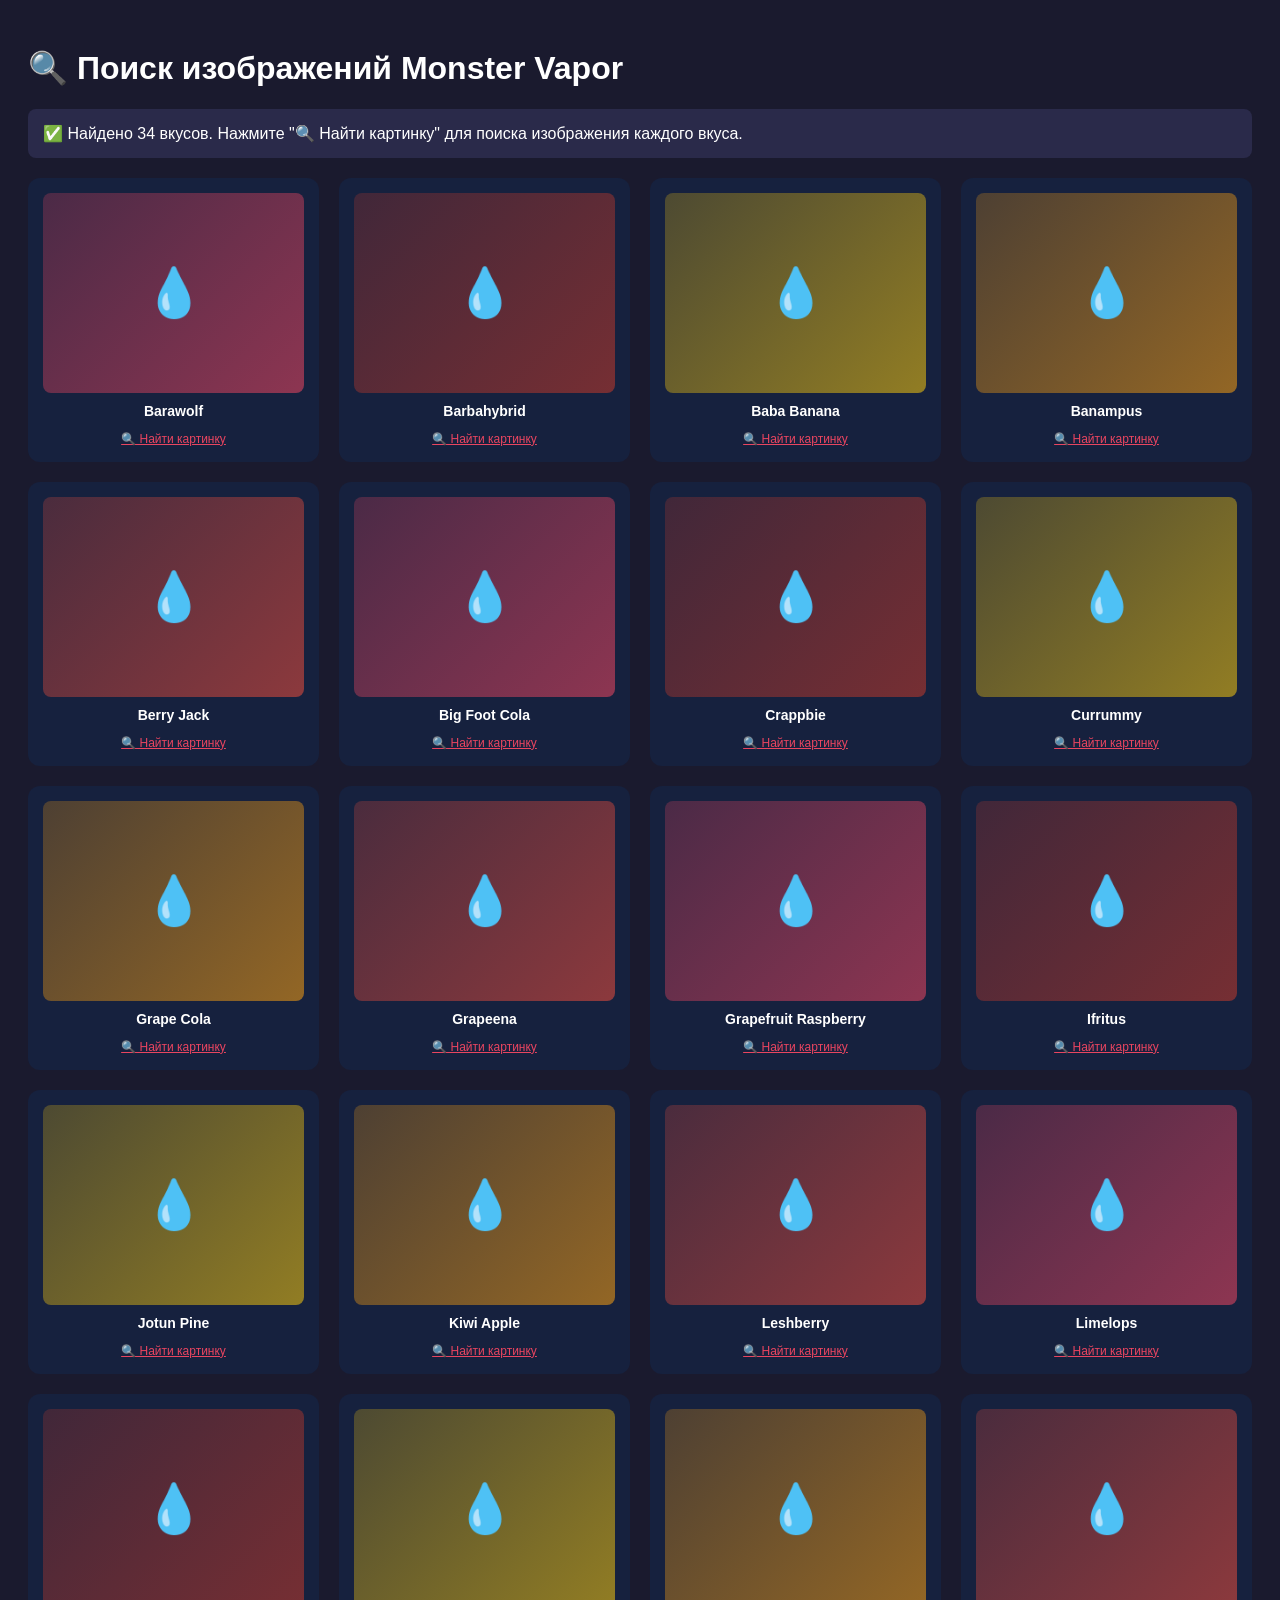
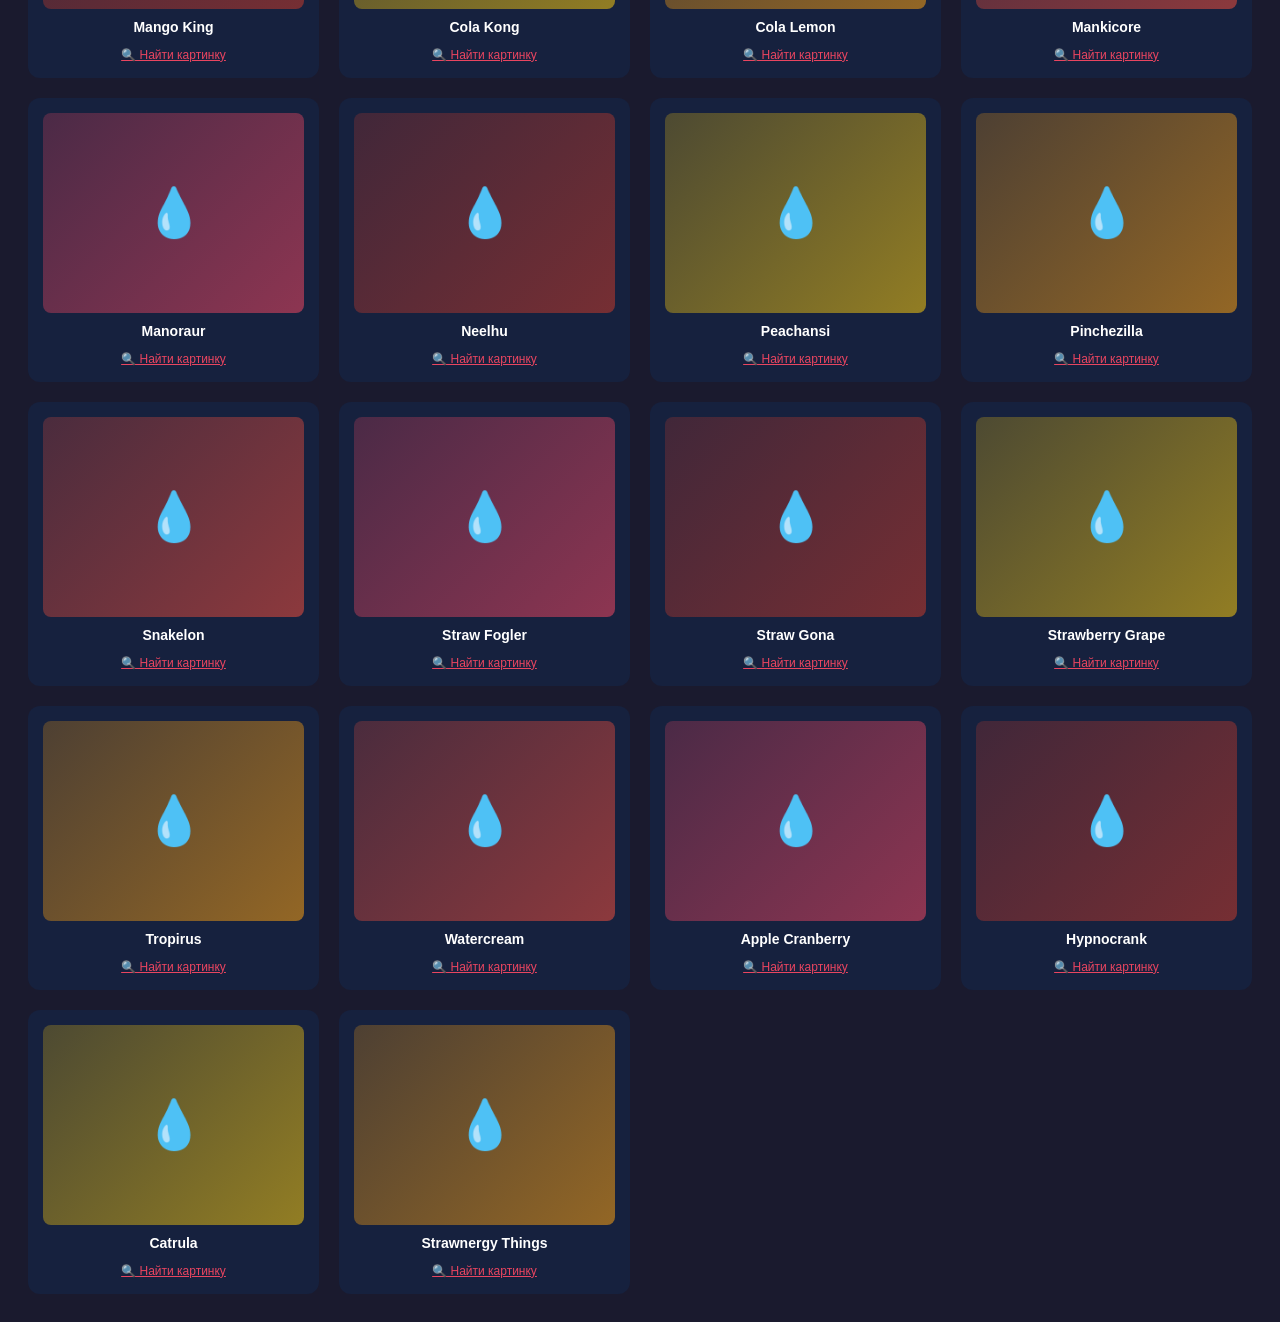
<file: find-images.html>
<!DOCTYPE html>
<html lang="ru">
<head>
    <meta charset="UTF-8">
    <title>Сбор изображений Monster Vapor</title>
    <style>
        body { font-family: Arial; background: #1a1a2e; color: #fff; padding: 20px; }
        .grid { display: grid; grid-template-columns: repeat(4, 1fr); gap: 20px; margin-top: 20px; }
        .card { background: #16213e; border-radius: 12px; padding: 15px; text-align: center; }
        .card img { width: 100%; height: 200px; object-fit: contain; }
        .card h3 { font-size: 14px; margin: 10px 0; }
        .card a { color: #e94560; font-size: 12px; }
        #status { margin: 20px 0; padding: 15px; background: #2a2a4a; border-radius: 8px; }
    </style>
</head>
<body>
    <h1>🔍 Поиск изображений Monster Vapor</h1>
    <div id="status">Загрузка...</div>
    <div class="grid" id="grid"></div>
    
    <script>
        // Список вкусов для поиска
        const flavors = [
            'Barawolf', 'Barbahybrid', 'Baba Banana', 'Banampus', 'Berry Jack',
            'Big Foot Cola', 'Crappbie', 'Currummy', 'Grape Cola', 'Grapeena',
            'Grapefruit Raspberry', 'Ifritus', 'Jotun Pine', 'Kiwi Apple',
            'Leshberry', 'Limelops', 'Mango King', 'Cola Kong', 'Cola Lemon',
            'Mankicore', 'Manoraur', 'Neelhu', 'Peachansi', 'Pinchezilla',
            'Snakelon', 'Straw Fogler', 'Straw Gona', 'Strawberry Grape',
            'Tropirus', 'Watercream', 'Apple Cranberry', 'Hypnocrank',
            'Catrula', 'Strawnergy Things'
        ];
        
        const grid = document.getElementById('grid');
        const status = document.getElementById('status');
        
        // Используем DuckDuckGo Image Search для поиска картинок
        async function findImage(flavorName) {
            const query = encodeURIComponent(`Monster Vapor ${flavorName} 30ml bottle`);
            
            // Пытаемся найти через proxy
            const urls = [
                `https://www.brusko-world.com/upload/iblock/*/` + flavorName.replace(/ /g, '-') + '.jpg',
                `https://hqd-online-store.ru/image/cache/catalog/products/monster-vapor/${flavorName.replace(/ /g, '-').toLowerCase()}-`,
            ];
            
            return null; // Пока не можем найти автоматически
        }
        
        // Генерируем карточки с SVG заглушками
        let html = '';
        flavors.forEach((flavor, i) => {
            const color = ['#e94560', '#c0392b', '#f1c40f', '#f39c12', '#e74c3c'][i % 5];
            html += `
                <div class="card">
                    <div style="width:100%;height:200px;background:linear-gradient(135deg, ${color}40, ${color}90);display:flex;align-items:center;justify-content:center;border-radius:8px;">
                        <span style="font-size:48px;">💧</span>
                    </div>
                    <h3>${flavor}</h3>
                    <a href="https://www.google.com/search?q=Monster+Vapor+${encodeURIComponent(flavor)}+bottle&tbm=isch" target="_blank">🔍 Найти картинку</a>
                </div>
            `;
        });
        
        grid.innerHTML = html;
        status.innerHTML = `✅ Найдено ${flavors.length} вкусов. Нажмите "🔍 Найти картинку" для поиска изображения каждого вкуса.`;
        
        console.log('Список вкусов:', flavors);
    </script>
</body>
</html>
</file>
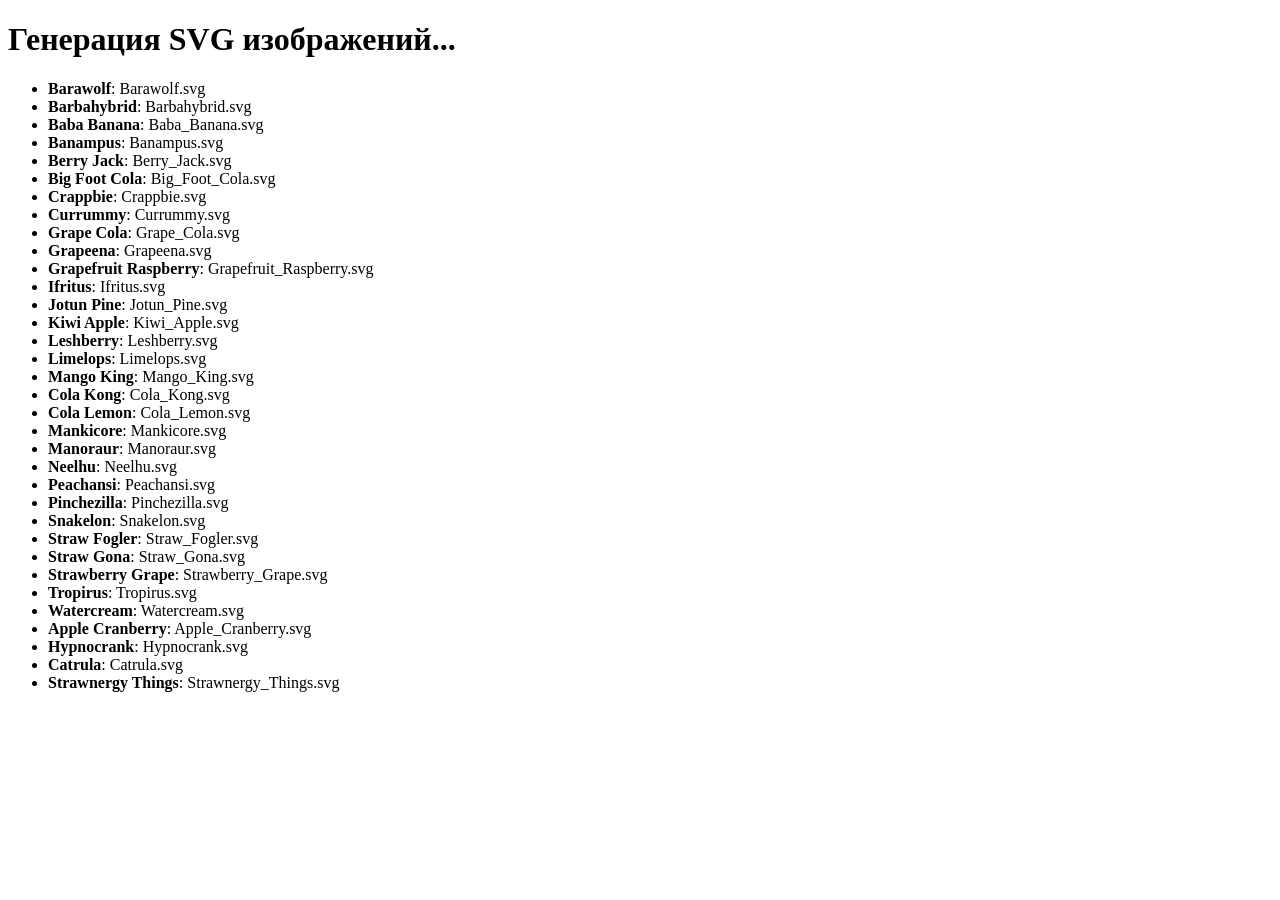
<file: generate-svg.html>
<!DOCTYPE html>
<html lang="ru">
<head>
    <meta charset="UTF-8">
    <title>Генератор SVG</title>
</head>
<body>
    <h1>Генерация SVG изображений...</h1>
    <div id="status"></div>
    
    <script src="js/data.js"></script>
    <script>
        const flavors = window.MonsterVaporData.flavors;
        const statusDiv = document.getElementById('status');
        
        function generateSVG(name, color) {
            const shortName = name.length > 18 ? name.substring(0, 16) + '...' : name;
            const safeName = name.replace(/[^a-zA-Z0-9]/g, '_');
            
            return `<svg viewBox="0 0 200 300" xmlns="http://www.w3.org/2000/svg">
  <defs>
    <linearGradient id="grad-${safeName}" x1="0%" y1="0%" x2="100%" y2="100%">
      <stop offset="0%" style="stop-color:${color};stop-opacity:0.9" />
      <stop offset="100%" style="stop-color:${color};stop-opacity:0.3" />
    </linearGradient>
    <filter id="glow-${safeName}">
      <feGaussianBlur in="SourceGraphic" stdDeviation="2" />
    </filter>
  </defs>
  <path d="M60 20 L140 20 L150 40 L150 280 Q150 295 100 295 Q50 295 50 280 L50 40 Z" 
        fill="url(#grad-${safeName})" stroke="${color}" stroke-width="2"/>
  <rect x="55" y="100" width="90" height="120" rx="5" 
        fill="rgba(255,255,255,0.15)" stroke="rgba(255,255,255,0.3)" stroke-width="1"/>
  <text x="100" y="130" text-anchor="middle" font-family="Arial" font-size="10" 
        fill="rgba(255,255,255,0.7)" letter-spacing="2">MONSTER</text>
  <text x="100" y="145" text-anchor="middle" font-family="Arial" font-size="10" 
        fill="rgba(255,255,255,0.7)" letter-spacing="2">VAPOR</text>
  <text x="100" y="175" text-anchor="middle" font-family="Arial" font-size="11" 
        font-weight="bold" fill="#ffffff" filter="url(#glow-${safeName})">${shortName}</text>
  <text x="100" y="70" text-anchor="middle" font-family="Arial" font-size="36" 
        font-weight="bold" fill="rgba(255,255,255,0.2)">M</text>
</svg>`;
        }
        
        let html = '<ul>';
        flavors.forEach(flavor => {
            const svg = generateSVG(flavor.name, flavor.color);
            const filename = flavor.name.replace(/[^a-zA-Z0-9]/g, '_') + '.svg';
            html += `<li><strong>${flavor.name}</strong>: ${filename}</li>`;
        });
        html += '</ul>';
        
        statusDiv.innerHTML = html;
        
        console.log('Сгенерируйте файлы с помощью Node.js или сохраните вручную');
        console.log(JSON.stringify(flavors.map(f => ({
            name: f.name,
            filename: f.name.replace(/[^a-zA-Z0-9]/g, '_') + '.svg',
            color: f.color
        }), null, 2)));
    </script>
</body>
</html>
</file>
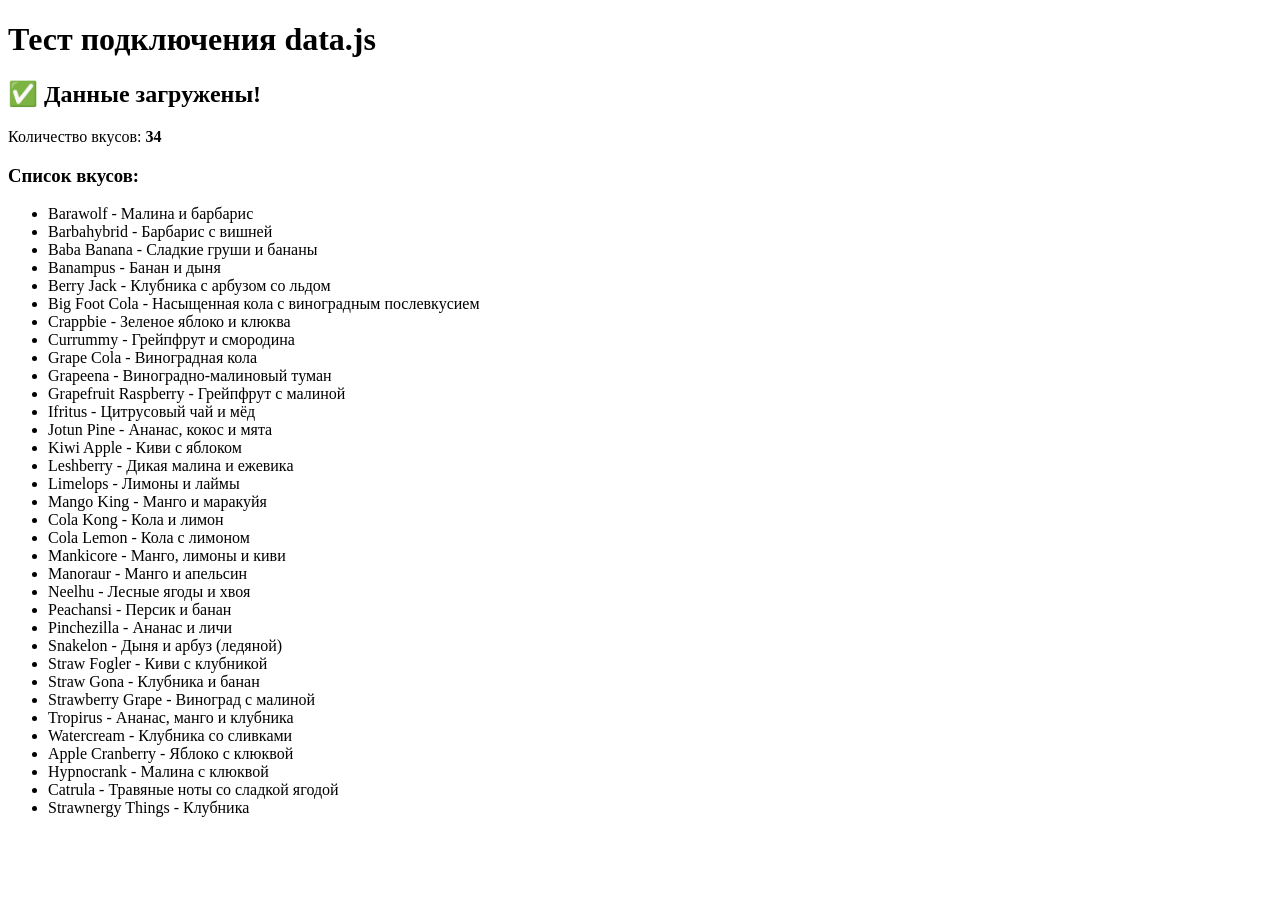
<file: test.html>
<!DOCTYPE html>
<html lang="ru">
<head>
    <meta charset="UTF-8">
    <meta name="viewport" content="width=device-width, initial-scale=1.0">
    <title>Тест данных</title>
</head>
<body>
    <h1>Тест подключения data.js</h1>
    <div id="output"></div>
    
    <script src="js/data.js"></script>
    <script>
        const output = document.getElementById('output');
        
        try {
            console.log('MonsterVaporData:', window.MonsterVaporData);
            console.log('flavors:', window.MonsterVaporData?.flavors);
            
            if (window.MonsterVaporData && window.MonsterVaporData.flavors) {
                output.innerHTML = `
                    <h2>✅ Данные загружены!</h2>
                    <p>Количество вкусов: <strong>${window.MonsterVaporData.flavors.length}</strong></p>
                    <h3>Список вкусов:</h3>
                    <ul>
                        ${window.MonsterVaporData.flavors.map(f => `<li>${f.name} - ${f.flavor}</li>`).join('')}
                    </ul>
                `;
            } else {
                output.innerHTML = '<h2>❌ Ошибка: MonsterVaporData не найден!</h2>';
            }
        } catch (e) {
            output.innerHTML = `<h2>❌ Ошибка: ${e.message}</h2>`;
        }
    </script>
</body>
</html>
</file>
